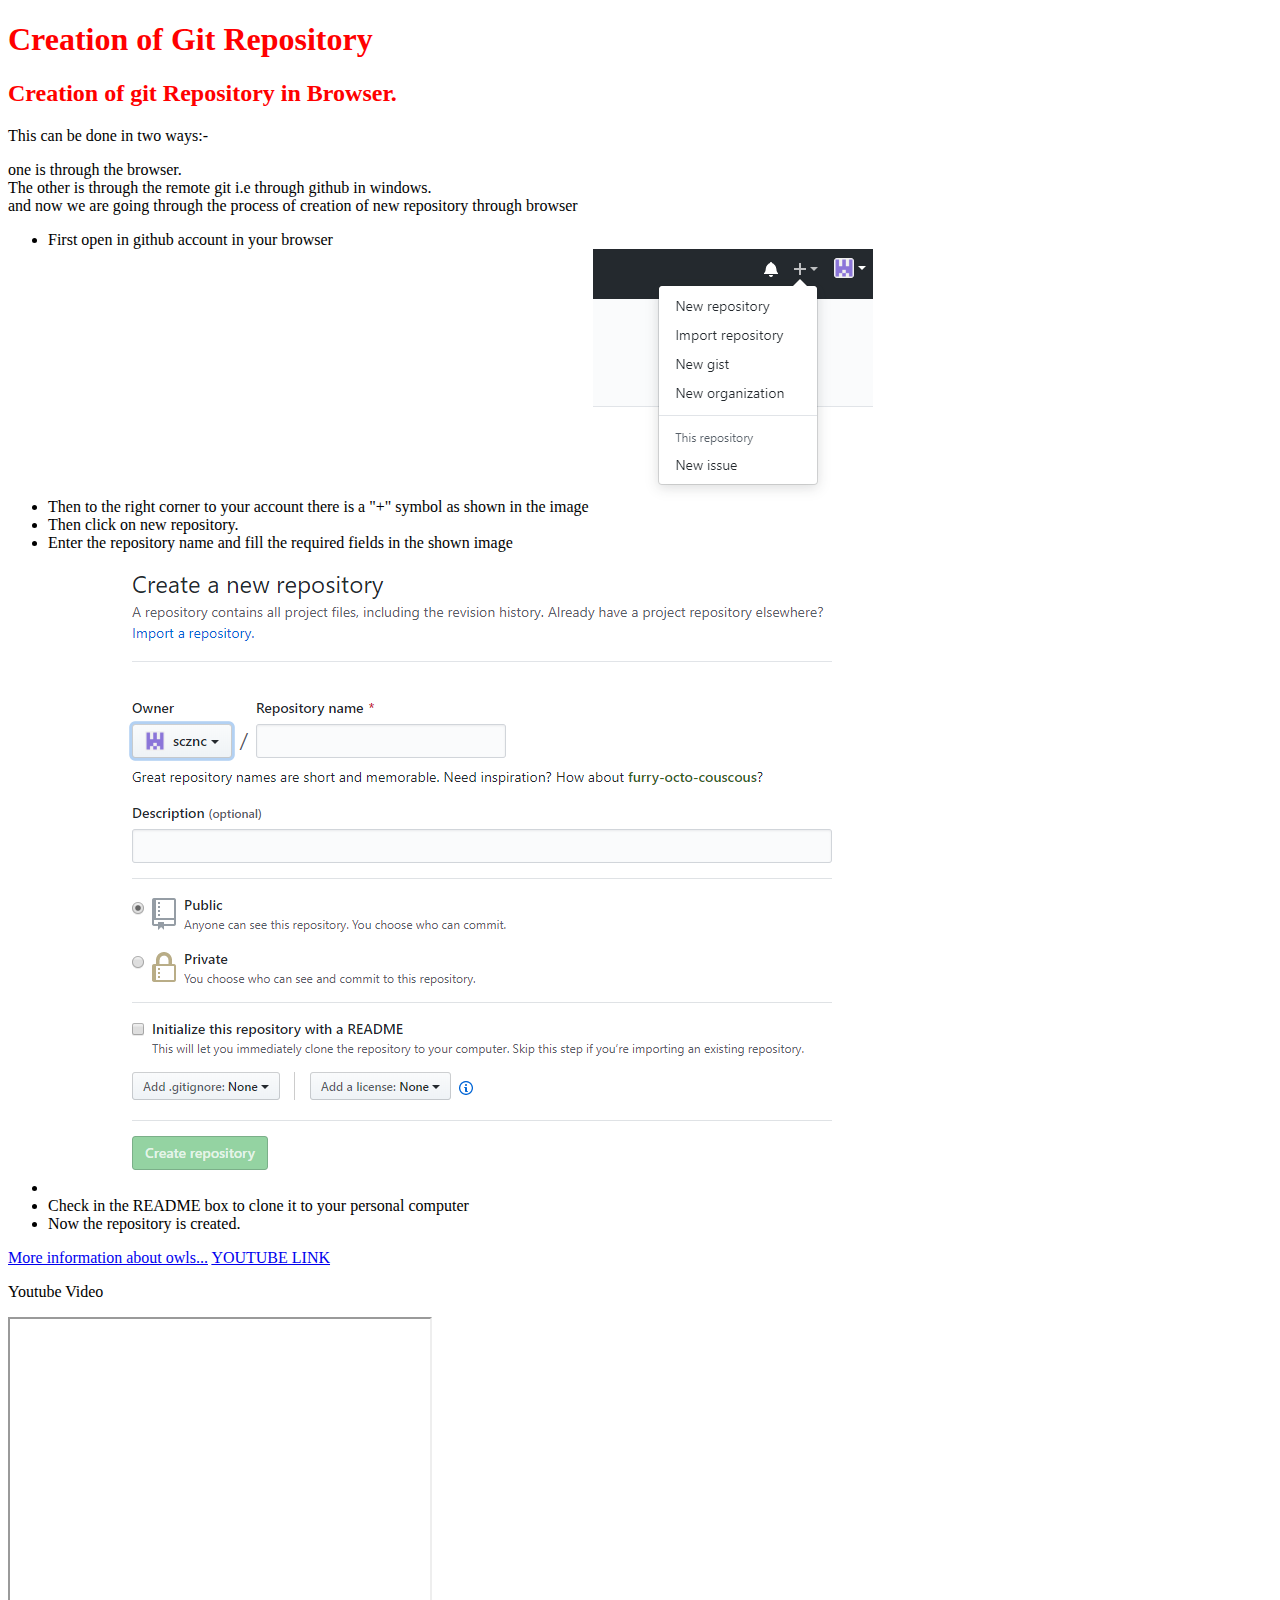
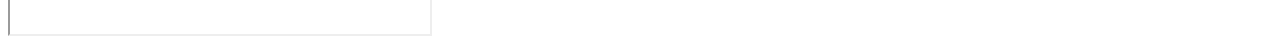
<file: ICP 1/SOURCE/repository creation/INDEX.html>
<!DOCTYPE html>
<html lang="en">
<head>
    <meta charset="UTF-8">
    <title>Creation of Git Repository</title>
    <style>
        span.a{
            display: inline;
            width: 70px;
            height: 70px;
            padding: 3px;
            border: 1px solid blue;
            background-color: yellow;
        }
    </style>
</head>
<body>
<h1><span style="color:red">Creation of Git Repository</span></h1>
<div style="background-color:white">

    <h2><span style="color:red">Creation of git Repository in Browser.</span></h2>



<p>This can be done in two ways:-
    <li>one is through the browser.</li>
    <li>The other is through the remote git i.e through github in windows.</li>
    and now we are going through the process of creation of new repository through browser</p>

    <ul>
        <li>First open in github account in your browser</li>
        <li>Then to the right corner to your account there is a "+" symbol as shown in the image
            <img src="adding-new-repository.PNG"alt="new"></li>

        <li>Then click on new repository.</li>
        <li>Enter the repository name and fill the required fields in the shown image</li>
        <li><img src="repository-name.PNG"alt="name"></li>
        <li>Check in the README box to clone it to your personal computer</li>
        <li>Now the repository is created.</li>
    </ul>
</div>

<a href="https://github.com/scznc/WEB-AND-MOBILE/blob/master/ICP%201/DOCUMENTATION/repository%20creation.png"
   target="_blank">More  information  about owls...</a>


<a href="https://www.youtube.com/results?search_query=github+tutorial"> YOUTUBE LINK </a>

<p> Youtube Video </p>

<iframe width="420" height="315"
        src="https://www.bing.com/videos/search?q=github+repository+creation+video&qpvt=github+repository+creation+video&view=detail&mid=6644C14A417904EDE12A6644C14A417904EDE12A&&FORM=VRDGAR">
</iframe>



</body>
</html>
</file>
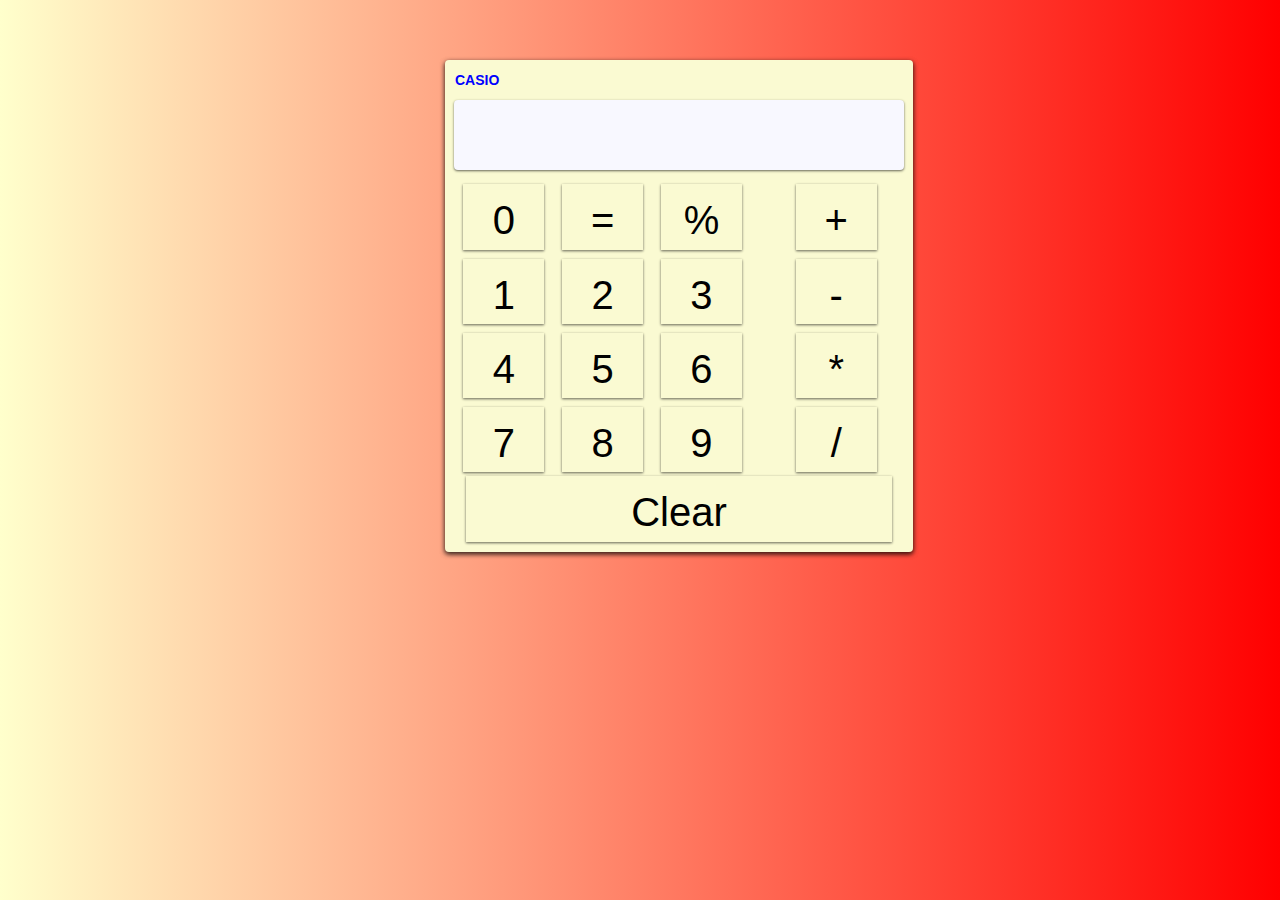
<file: ICP 2/Source/calculator/index.html>
<!DOCTYPE html>
<html>

<head>
  <title>Calculator</title>
  <meta charset="utf-8">
  <meta http-equiv="X-UA-Compatible" content="IE=edge,chrome=1">
  <meta name="description" content="Demo project">
  <meta name="viewport" content="width=device-width, initial-scale=1">
  <link rel="stylesheet" href="https://maxcdn.bootstrapcdn.com/bootstrap/3.3.7/css/bootstrap.min.css" integrity="sha384-BVYiiSIFeK1dGmJRAkycuHAHRg32OmUcww7on3RYdg4Va+PmSTsz/K68vbdEjh4u" crossorigin="anonymous">
  <link rel="stylesheet" type="text/css" href="index.css">
  <style>
    body {
      background: linear-gradient(to right,rgb(255,255,204), rgba(255,0,0,1));
    }
  </style>
</head>

<body>
<div class="container">
  <div class="row">
    <div class="col-lg-4 col-lg-offset-4 calc">
      <p id="logo"> CASIO </p>
      <div class="screen">
        <p id="equation">c</p>
        <p id="number">01234</p>
      </div>
      <div class="buttons">
        <div class="button">0</div>
        <div class="button">=</div>
        <div class="button">%</div>
        <div class="button op">+</div>
        <div class="button">1</div>
        <div class="button">2</div>
        <div class="button">3</div>
        <div class="button op">-</div>
        <div class="button">4</div>
        <div class="button">5</div>
        <div class="button">6</div>
        <div class="button op">*</div>
        <div class="button">7</div>
        <div class="button">8</div>
        <div class="button">9</div>
        <div class="button op">/</div>
        <div class="button clear">Clear</div>
      </div>
    </div>
  </div>
</div>
</div>
<script src="script.js"></script>
</body>

</html>
</file>
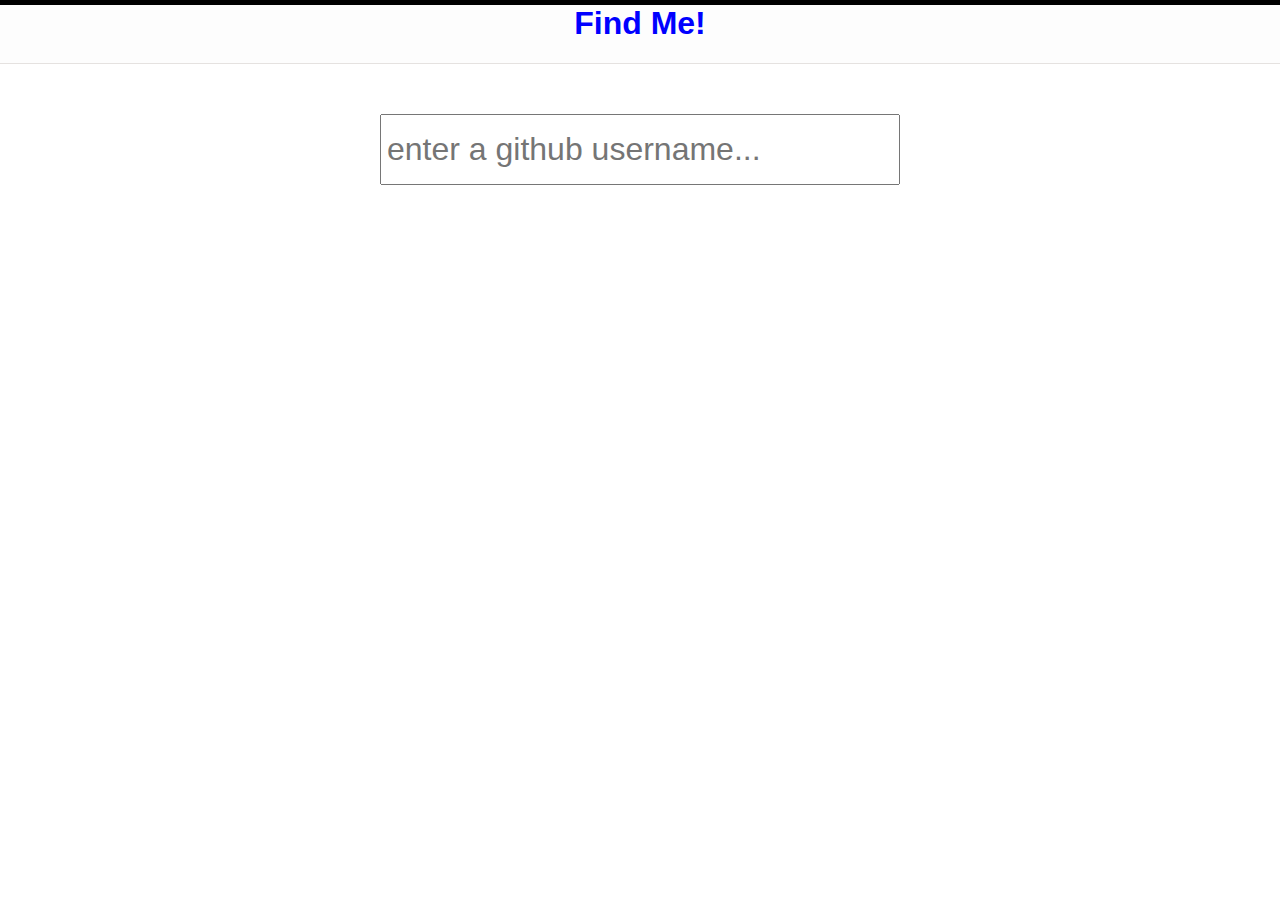
<file: ICP 3/source/github user/index.html>
<html>
<head>
  <title>Github User Finder</title>
  <script src="https://ajax.googleapis.com/ajax/libs/jquery/3.3.1/jquery.min.js"></script>
  <link rel="stylesheet" href="style.css">
  <script type="text/javascript" src="script.js"></script>

</head>
<body>
<header>
  <h1>Find Me!</h1>
</header>
<div id="container">
  <div class="search">
    <input id="username" placeholder="enter a github username..." type="text"></input>
  </div>
  <div id="profile">
    <h2 id="usrname"></h2>
    <h2 id="usrid"></h2>
    <div class="avatar"></div>
    <div class="information"></div>
  </div>
</div>

</body>
</html>
</file>
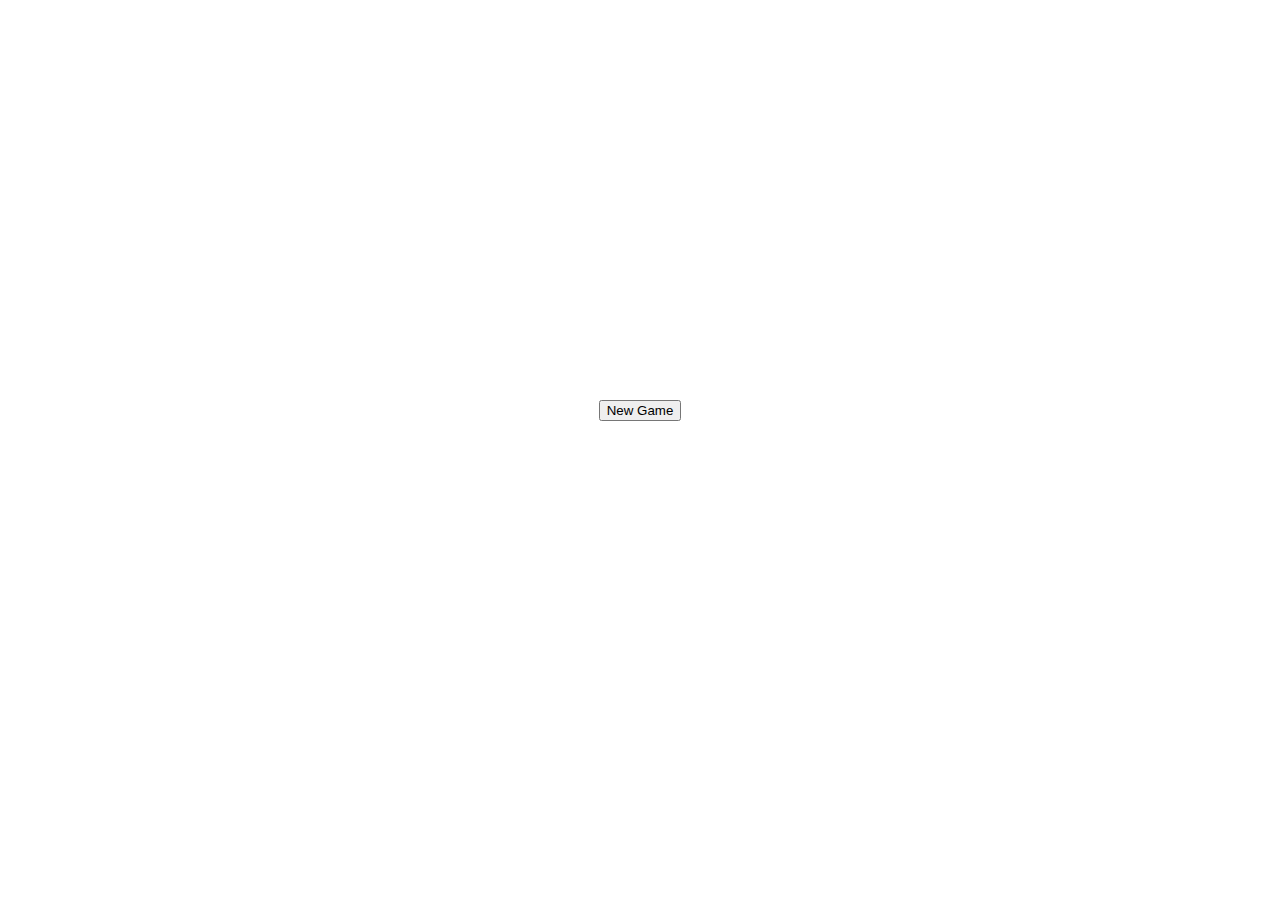
<file: ICP 3/source/hangman game/index.html>
<html>
<head>
  <link rel="stylesheet" href="hangman.css" />
  <link href='http://fonts.googleapis.com/css?family=Arvo' rel='stylesheet' type='text/css'>
  <script type="text/javascript" src="hangman.js"></script>
</head>
<body>
<div id="hangm">

  <div style="height: 2em; margin-bottom: 3em;">
    <div id="hangm_end" class="h"></div>
  </div>

  <div id="hangm_animation">
    <div id="hangm_2" class="h pole_h"></div>
    <div id="hangm_1" class="h pole_v"></div>

    <div id="hangm_3" class="h rope"></div>

    <div id="hangm_4" class="h man_head"></div>
    <div id="hangm_5" class="h man_upper"></div>
    <div id="hangm_6" class="h man_lower"></div>
  </div>

  <div style="height: 2em;">
    <div id="hangm_guesses" class="h"></div>
  </div>

  <form>
    <div class="col-sm-3">
      <button type="button" id="btn-start" class="btn-lg btn-info" onclick="Hangman.reset(); return false;" >New Game</button>
    </div>
    <div id="hangm_guessbox" style="height: 8em;" class="h">
      <div style="height: 4em;">
        Guess the word:<div id="hangm_word"></div>
      </div>

      <input id="guess" onkeyup="Hangman.guess(this.value); this.value=''; return false;" type="text" placeholder="">
      <div class="column hint col-sm-3">
        <button type="button" onclick="Hangman.hint();">Hint!</button>
        <div id="hinttext"></div>
        <div id="hintimage"></div>
      </div>

    </div>


  </form>

</div>


</body>
</html>
</file>
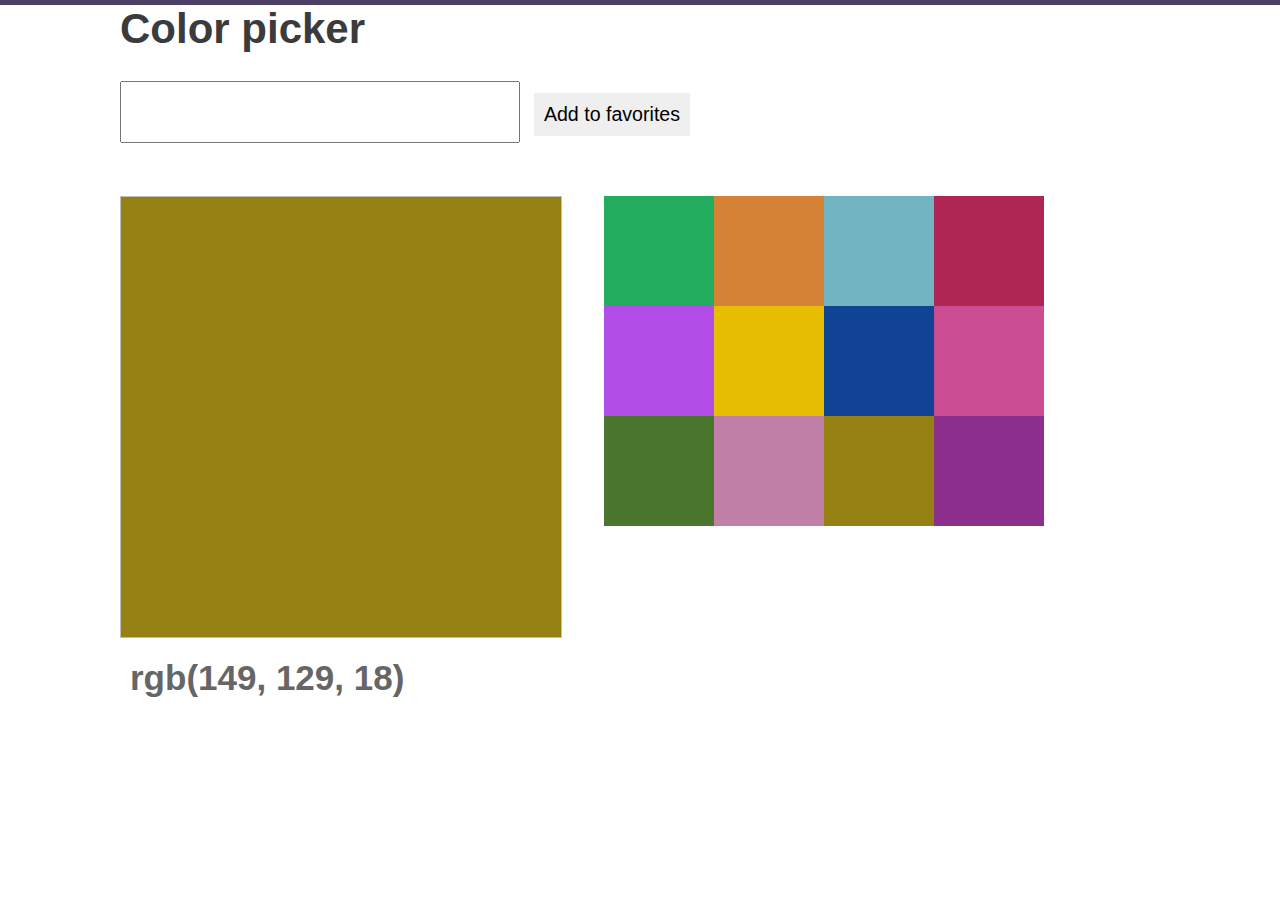
<file: ICP 3/source/pick my fvourite colour/index.html>
<html>
  <head>
   <title>PickMyFavoriteColor</title>
    <link rel="stylesheet" href="style.css">

    <script type="text/javascript" src="jquery.js"></script>
    <script type="text/javascript" src="script.js"></script>
  </head>
  <body>

    <div id="container">
     <h1>Color picker</h1>
     <input id="color" type="text"/>
     <button id="add-to-favorite">Add to favorites</button>

     <div class="row">
       <div class="column">
         <div class="preview">
         </div>
       </div>
       <div class="column">
         <div id="colors">

         </div>
       </div>
       <br/>
      <div class="color-code"></div>
     </div>
   </div>

 </body>
</html>
</file>
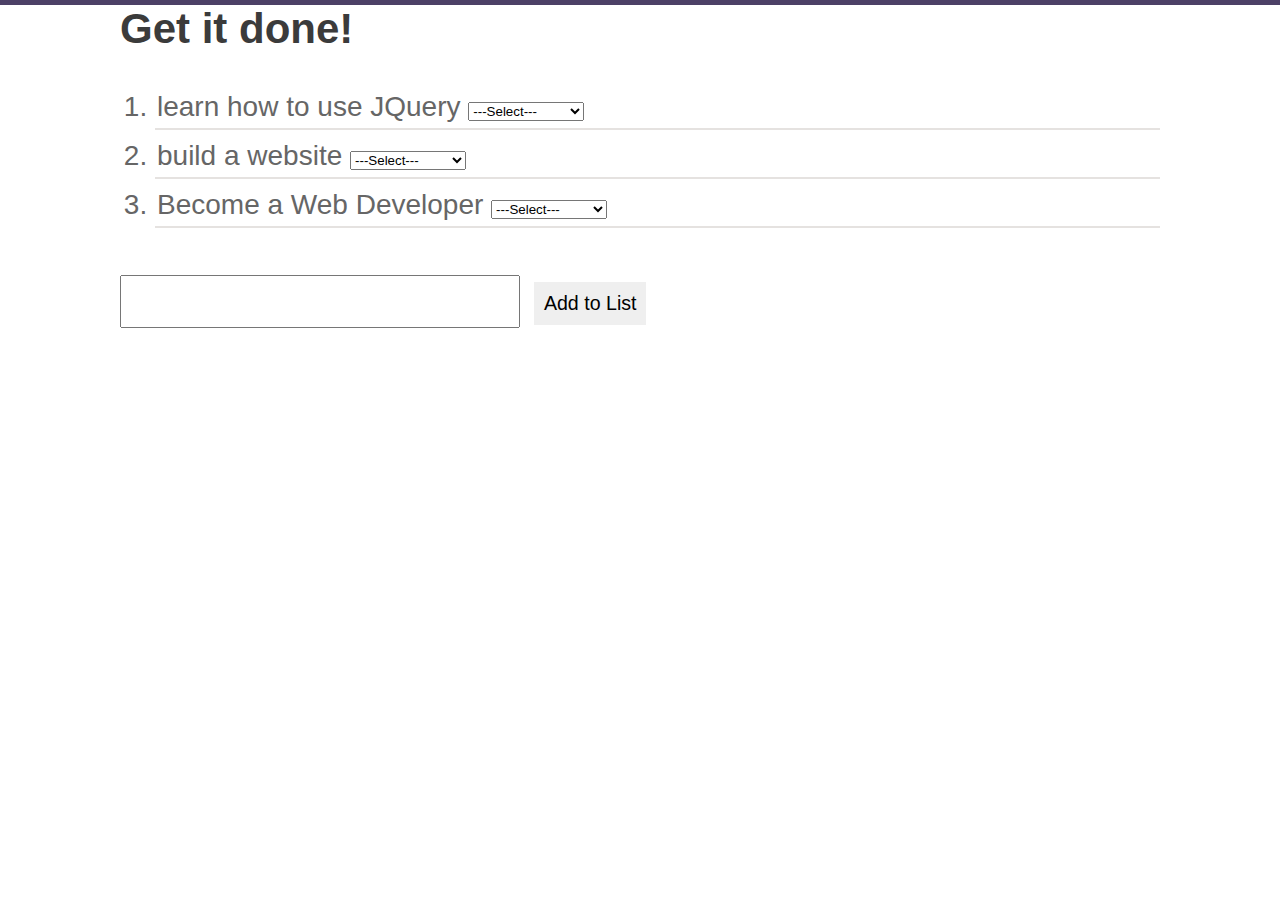
<file: ICP 3/source/to do list/index.html>
<html>
<head>
    <title>ToDo List</title>
    <link rel="stylesheet" href="style.css">

    <script type="text/javascript" src="jquery.js"></script>
    <script type="text/javascript" src="script.js"></script>
</head>
<body>


<div id="container">
    <h1>Get it done!</h1>
    <ol id="items">

    </ol>
    <span class="total"></span>
    <br/>
    <input type="text" id="item"/>
    <button id="add-to-list">Add to List</button>


</div>

</body>
</html>
</file>
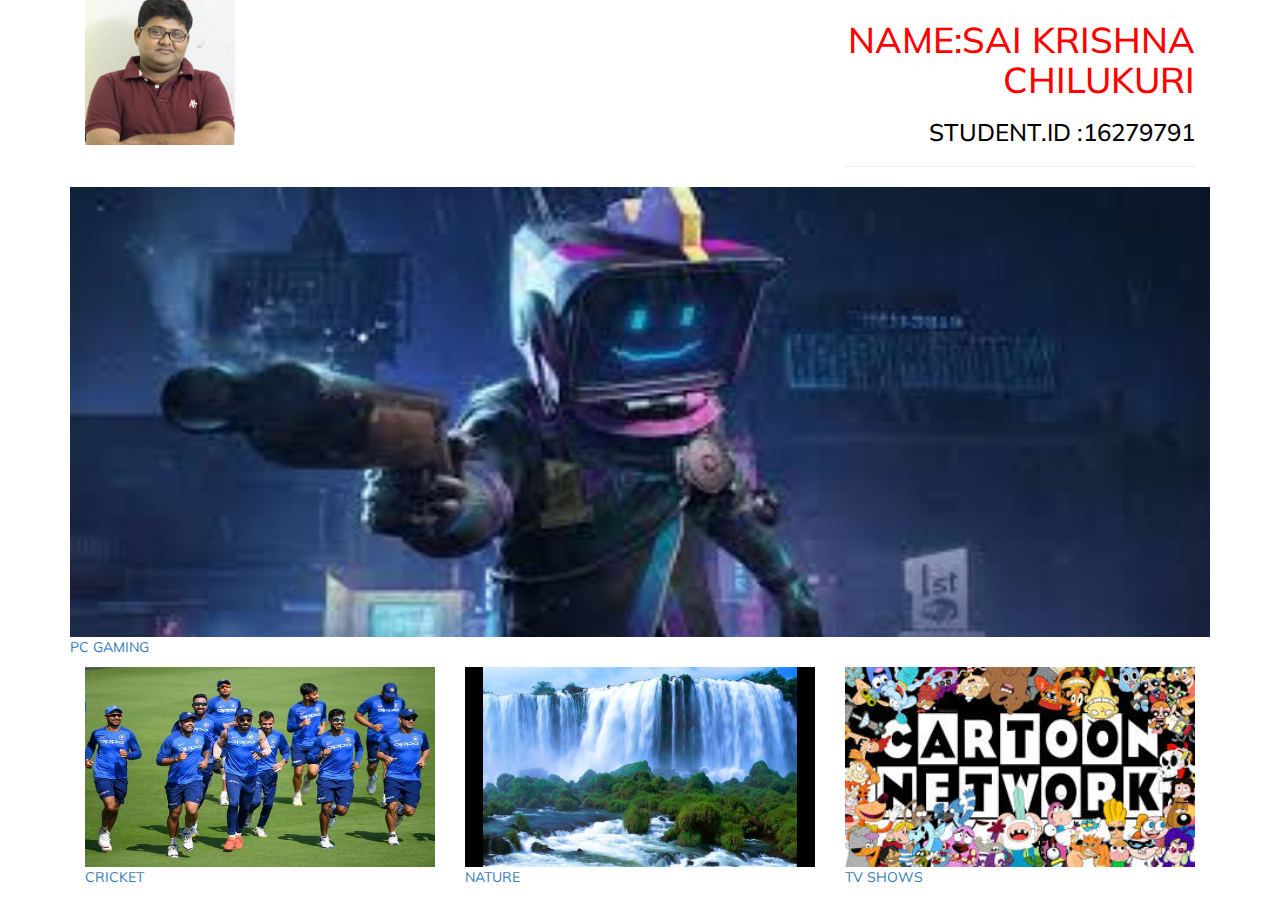
<file: ICP 2/Source/rwd task/RWD task.html>
<!DOCTYPE html>
<html>
<head>
    <link rel="stylesheet" href="https://maxcdn.bootstrapcdn.com/bootstrap/3.3.7/css/bootstrap.min.css">
    <link href="https://fonts.googleapis.com/css?family=Muli&display=swap" rel="stylesheet">
    <meta http-equiv="Content-Type" content="text/html; charset=windows-1252">
</head>

<body style="font-family: 'Muli', sans-serif;">

<div class="container">
    <div class="col-xs-8 col-md-8"><img  class="img-responsive" src="me.jpg" style="width:150px;height:145px"></div>

    <div class="col-xs-4 col-md-4 text-right">
        <h1 style="color: red">NAME:SAI KRISHNA CHILUKURI</h1>
        <h3 style="color: Black">STUDENT.ID :16279791</h3>
        <hr>
    </div>
</div>
<div class="container">
    <img class="img-responsive" src="pc-gaming.jpg" style="height:450px;width:1140px">
    <p><a href="https://github.com/scznc/WEB-AND-MOBILE/blob/master/ICP%202/Documentation/RWD%20task/pc-gaming.jpg" target="_blank">PC GAMING</a></p>
</div>
<div class="container">
    <div class="col-xs-4 col-md-4">
        <img class="img-responsive" src="INDcricket.jpg" style="height:200px;width:350px">
        <p><a href="https://github.com/scznc/WEB-AND-MOBILE/blob/master/ICP%202/Documentation/RWD%20task/INDcricket.jpg" target="_blank">CRICKET</a></p>
    </div>
    <div class="col-xs-4 col-md-4">
        <img class="img-responsive" src="waterfalls.jpg" style="width:350px;height:200px">
        <p><a href="https://github.com/scznc/WEB-AND-MOBILE/blob/master/ICP%202/Documentation/RWD%20task/waterfalls.jpg" target="_blank">NATURE</a></p>
    </div>
    <div class="col-xs-4 col-md-4">
        <img class="img-responsive" src="tv-show.jpg" style="width:350px;height:200px">
        <p><a href="https://github.com/scznc/WEB-AND-MOBILE/blob/master/ICP%202/Documentation/RWD%20task/tv-show.jpg" target="_blank">TV SHOWS</a></p>
    </div>
</div>

</body>
</html>
</file>
<file: ICP 2/Source/calculator/index.css>
.calc {
  width: 40%;
  height: 54%;
  background: LightGoldenRodYellow;
  margin-top: 60px;
  padding: 0;
  border-radius: 4px;
  box-shadow: 0 2px 5px rgba(0, 0, 0, 0.52), 0 2px 5px rgba(0, 0, 0, 0.54);
  *zoom: 1;
}
.calc #logo {
  text-align: left;
  margin: 10px;
  font-weight: 600;
  color: blue;
}
.calc .screen {
  width: 96%;
  height: 70px;
  background: ghostwhite;
  margin: 10px auto;
  border-radius: 4px;
  box-shadow: 0 1px 3px rgba(0, 0, 0, 0.32), 0 1px 2px rgba(0, 0, 0, 0.34);
}
.calc .screen p {
  font-size: 20px;
  color: purple;
  text-align: right;
  margin-right: 10px;
}
.calc .screen #equation {
  font-size: 15px;
}
.calc .screen #number {
  font-size: 25px;
}
.calc .buttons {
  width: 96%;
  height: 40%;
  margin: 10px auto;
  border-radius: 4px;
}
.calc .buttons .button {
  background: 33BACF ;
  float: left;
  margin: 1% 2%;
  height: 50%;
  width: 18%;
  box-shadow: 0 1px 3px rgba(0, 0, 0, 0.32), 0 1px 2px rgba(0, 0, 0, 0.34);
  font-size: 40px;
  font-weight: 400;
  color: black;
  text-align: center;
  padding-top: 8px;
}
.calc .buttons .button:hover {
  box-shadow: 0 1px 1px rgba(0, 0, 0, 0.12), 0 1px 1px rgba(0, 0, 0, 0.24);
  cursor: pointer;
}
.calc .buttons .op {
  margin-left: 10%;
}
.calc .buttons .clear {
  float: none;
  clear: both;
  width: 95%;
  margin: 0 auto;
}
</file>
<file: ICP 3/source/github user/style.css>
body {
  font-family: Helvetica, Arial, sans-serif;
  border-top: 5px solid black;
  margin: 0px auto;
  font-size: 14px;
  color: blue;
  font-size: 16px;
}

header {
  text-align: center;
  background-color: #fdfdfd;
  border-bottom: 1px solid #e5e2e0;
}

#logo {
  position: relative;
  top: -2px;
}

#container {
  width: 1040px;
  margin: 0px auto;
  min-height: 750px;
  text-align: center;
}

input[type='text'] {
  height: 2.2em;
  font-size: 2em;
  width: 50%;
  padding: 5px;
}

.information, .avatar {
  vertical-align: top;
  display: inline-block;
}

.information {
  text-align: center;
  border-top-left-radius: 5px;
  border-bottom-left-radius: 5px;
}

.search {
  text-align: center;
  margin: 50px auto;
}

h2 {
  padding: 5px;
}

.profile {
  height: 130px;
  width: 150px;
  padding: 90px 30px 0;
  display: block;
  background-color: mediumpurple;
  text-decoration: none;
  color: white;
  font-width: bold;
}

.profile:hover {
  background-color: red;
}
</file>
<file: ICP 3/source/hangman game/hangman.css>
html,body {
    font-size: 1.2em;
    font-family: 'Arvo', serif;
    text-align: center;
}

#hangm_gameover, #hangm_victory {
    font-size: 2em;
}

section#hangman {
    height: 30.5em;
    overflow: hidden;
}

#hangm {
    text-align: center;
}

.h {
    opacity: 0;
}

#hangm_animation {
    height: 10em;
    margin: 0 auto;
    width: 11em;
}

#hangm_word,
#hangm_guesses {
    letter-spacing: 1em;
}

.man_head {
    border-radius: 50%;
    width: 40px;
    height: 40px;
    background-color: #FFCC99;
    position: relative;
    bottom: 150px;
    left: 112px;
    /* width and height can be anything, as long as they're equal */
}

.man_upper {
    background: #000066;
    width: 40px;
    height: 50px;
    position: relative;
    left: 112px;
    bottom: 150px;
}

.man_lower {
    background: #330099;
    width: 30px;
    height: 30px;
    position: relative;
    left: 117px;
    bottom: 150px;
}

.pole_h {
    background: #000;
    width: 100px;
    height: 8px;
    position: relative;
    left: 46px;
}

.pole_v {
    width: 8px;
    height: 150px;
    background: #000;
    left: 46px;
    position: relative;
}

.pole_b {
    border-color: transparent transparent #000000 transparent;
    border-width: 0 50px 50px 50px;
    border-style: solid;
    width: 0;
    height: 0;
    bottom: 10px;
    position: relative;
}

.rope {
    width: 6px;
    height: 40px;
    background-color: #996633;
    position: relative;
    bottom: 150px;
    left: 130px;
}
</file>
<file: ICP 3/source/pick my fvourite colour/style.css>
body {
  font-family: Helvetica, Arial, sans-serif;
  border-top: 5px solid #4c4066;
  margin: 0px auto;
  font-size: 14px;
  color: #666666;
}

a {
  text-decoration: none;
}

header {
  text-align: center;
  background-color: #fdfdfd;
  border-bottom: 1px solid #e5e2e0;
}

button {
  padding: 10px;
  margin: 10px;
  border: none;
  font-size: 1.4em;
}

#logo {
  position: relative;
  top: -2px;
}

h1 {
  color: #3b3b3b;
  font-size: 3em;
}

#container {
  width: 1040px;
  margin: 0px auto;
  min-height: 750px;
}

input[type='text'] {
  height: 2.2em;
  font-size: 2em;
  width: 400px;
  padding: 5px;
}

input[type='text']:before {
  content: "Joe's Task:";
}

.row {
  margin-top: 50px;
  height: 100px;
}

.row .column {
  display: inline-block;
  vertical-align: top;
  width: 480px;
}

#colors .item {
  display: inline-block;
  padding: 10px;
  height: 90px;
  width: 90px;
  color: white;
  font-size: 0.7em;
  text-transform: uppercase;
  font-weight: bold;
}

.prefix {
  font-size: 3em;
  color: black;
  padding-bottom: 2px;
  padding-right: 10px;
}

.preview {
  height: 400px;
  width: 400px;
  padding: 20px;
  border: 1px solid #bebebe;
  font-size: 1.4em;
  color: white;
  font-weight: bold;
  text-transform: uppercase;
}

.color-code {
  padding: 10px;
  margin-top: 10px;
  font-size: 2.5em;
  display: inline-block;
  font-weight: bold;
}

footer {
  padding-bottom: 10px;
  border-bottom: 5px solid #4c4066;
  position: absolute;
  width: 100%;
}

footer #content {
  width: 1040px;
  margin: 0px auto;
}
</file>
<file: ICP 3/source/to do list/style.css>
body {
  font-family: Helvetica, Arial, sans-serif;
  border-top: 5px solid #4c4066;
  margin: 0px auto;
  font-size: 14px;
  color: #666666;
}

a {
  text-decoration: none;
}

header {
  text-align: center;
  background-color: #fdfdfd;
  border-bottom: 1px solid #e5e2e0;
}

#logo {
  position: relative;
  top: -2px;
}

h1 {
  color: #3b3b3b;
  font-size: 3em;
}

#container {
  width: 1040px;
  margin: 0px auto;
  min-height: 750px;
}

button {
  padding: 10px;
  margin: 10px;
  border: none;
  font-size: 1.4em;
}

input[type='text'] {
  height: 1.9em;
  font-size: 2em;
  width: 400px;
  padding: 5px;
}

ol#items {
  padding-left: 10px;
  margin-left: 25px;
  font-size: 2em;
}

ol#items li {
  padding: 10px 2px 5px;
  border-bottom: 2px solid #E5E2E0;
}

.label {
  padding: 5px 10px;
  border-radius: 5px;
  color: #333333;
  font-size: 0.5em;
  float: right;
}

.label.pending {
  background-color: #d95a6a;
}

.label.success {
  background-color: #2a8930;
}

.total {
  float: right;
}

.completed {
  text-decoration: line-through;
}

footer {
  padding-bottom: 10px;
  border-bottom: 5px solid #4c4066;
  position: absolute;
  width: 100%;
}

footer #content {
  width: 1040px;
  margin: 0px auto;
}
</file>
